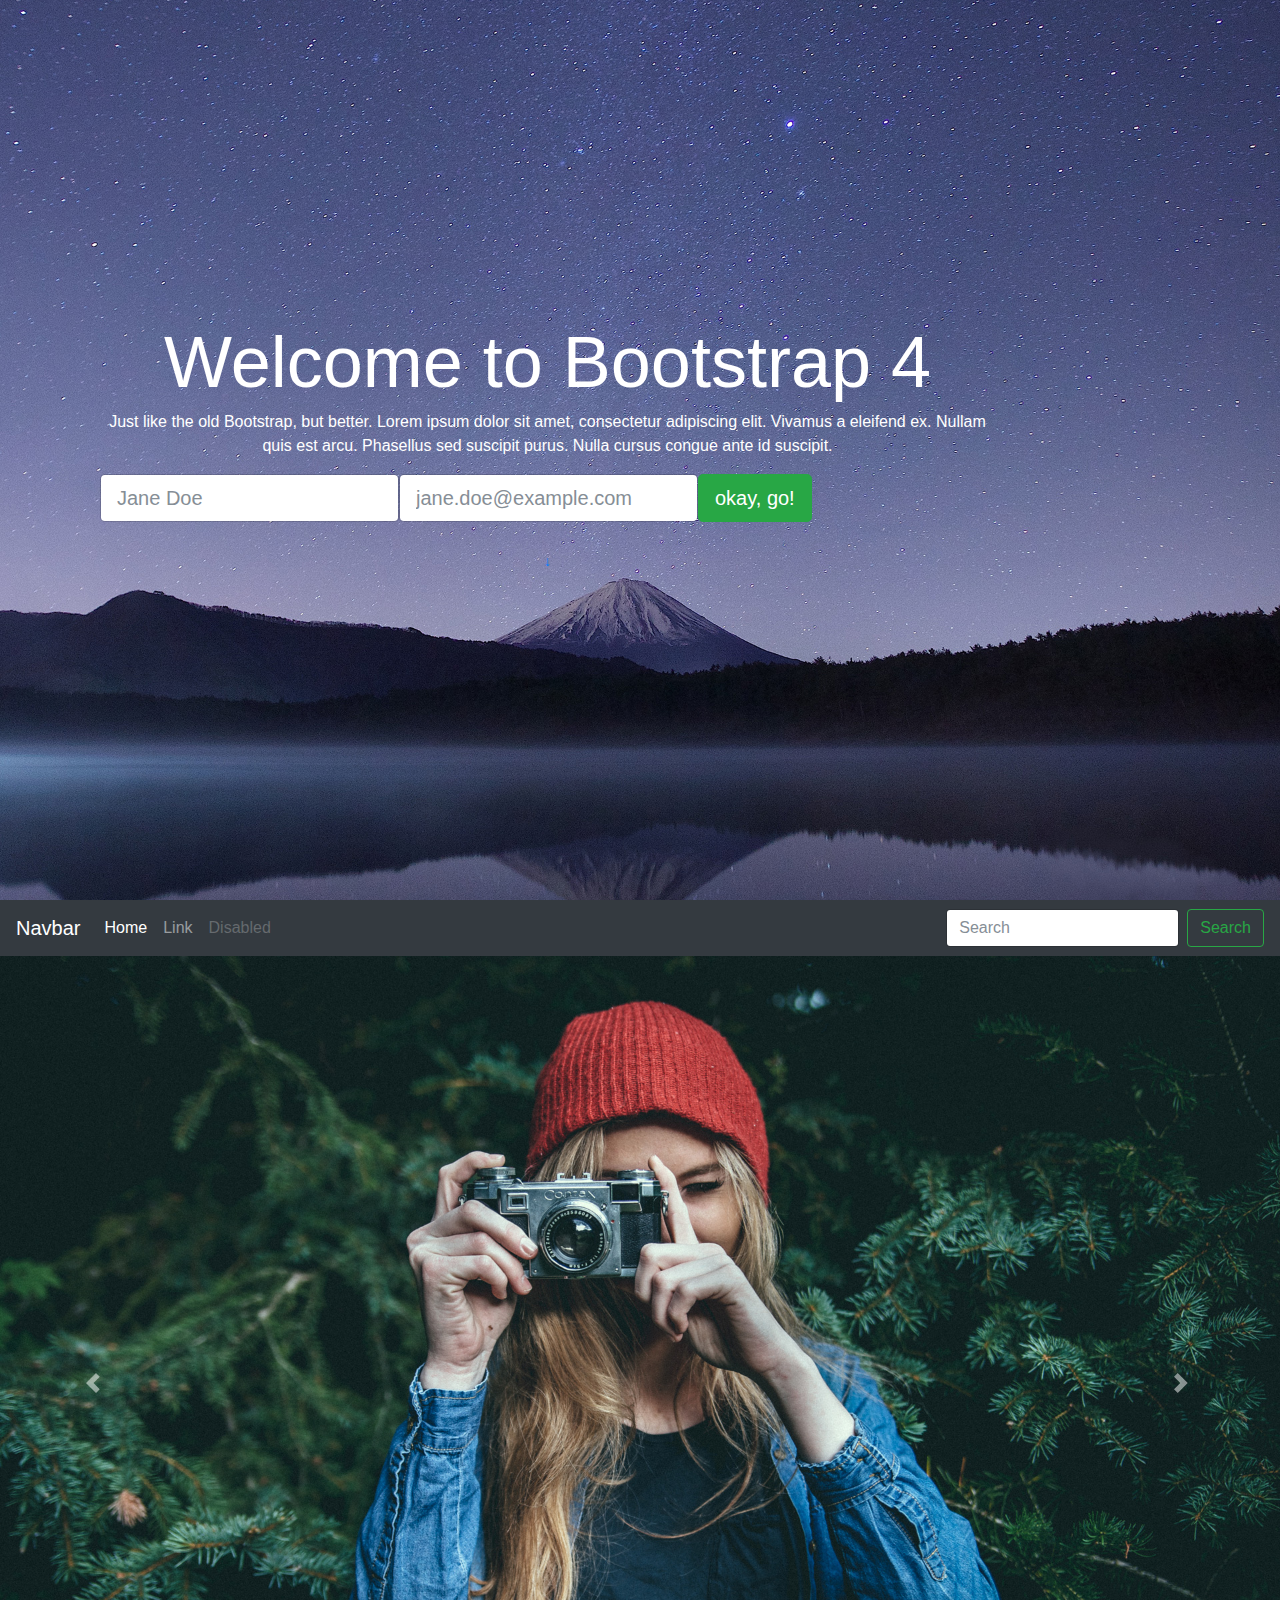
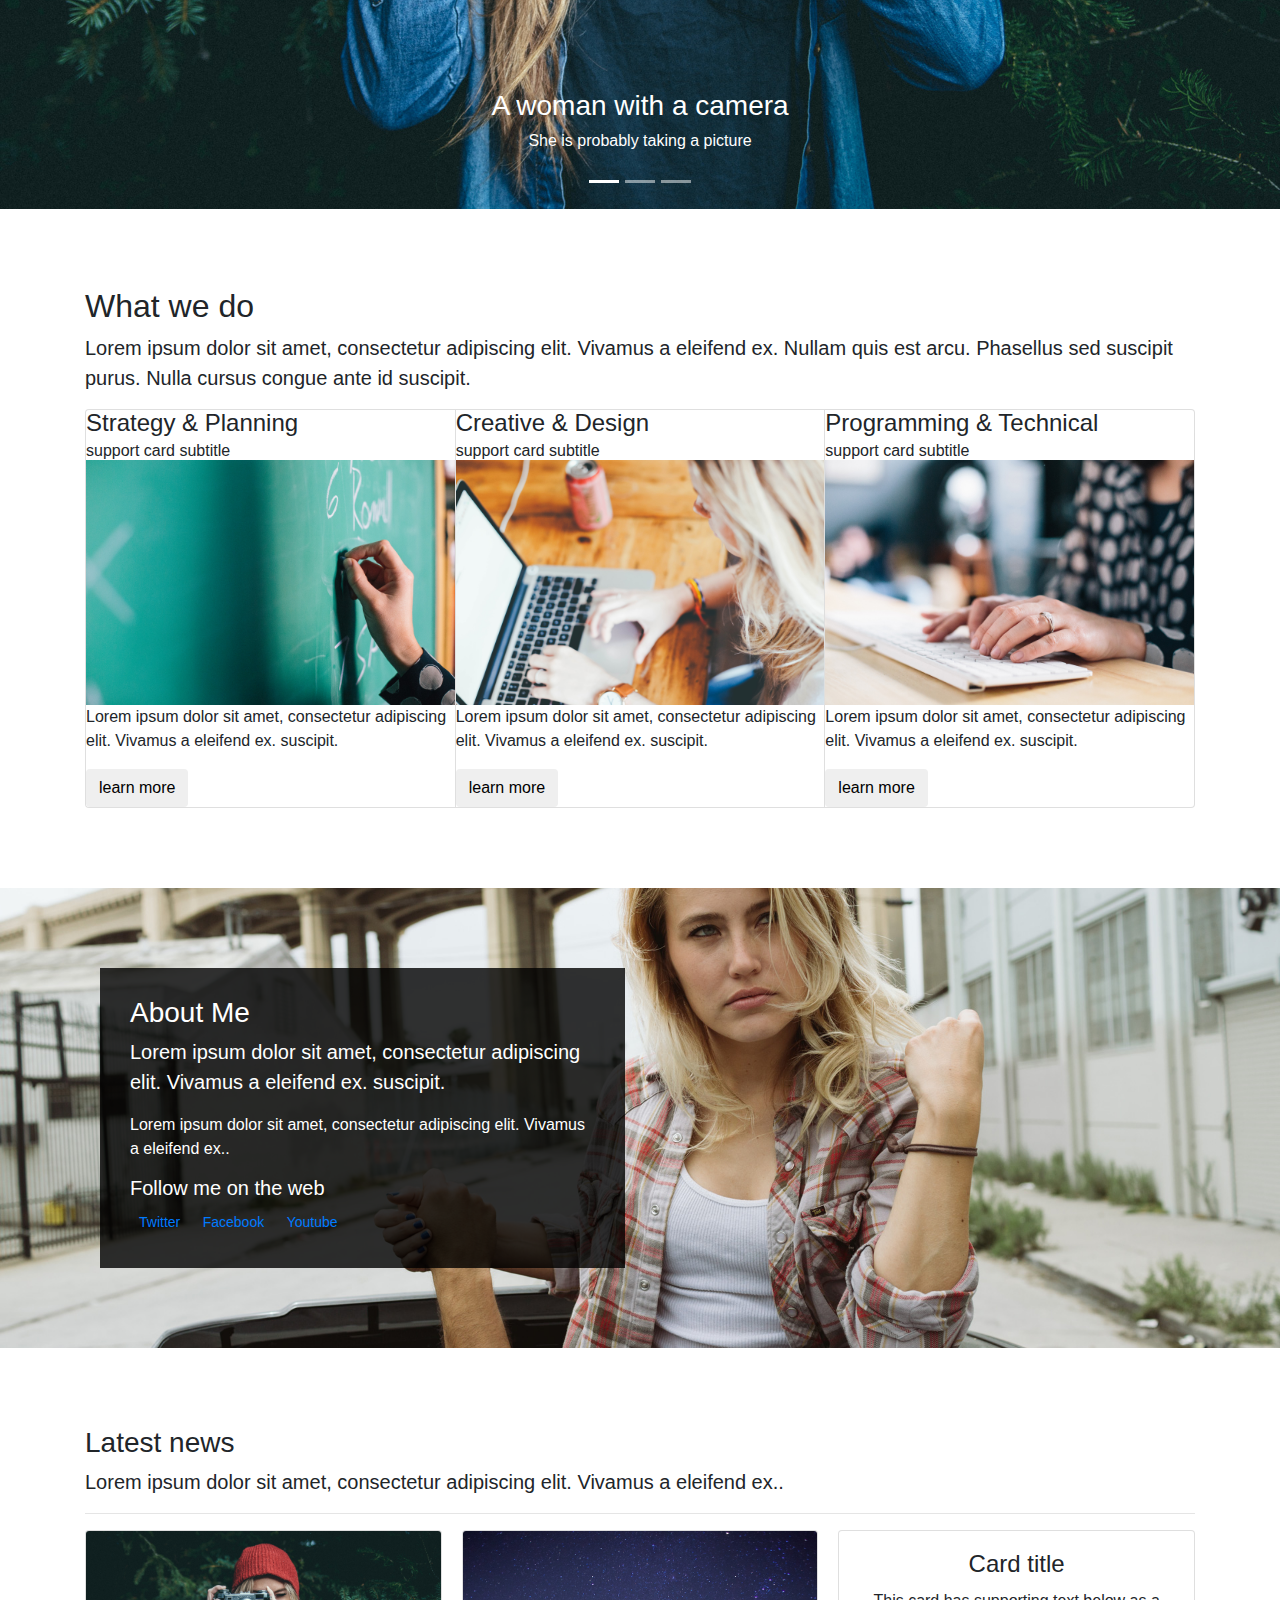
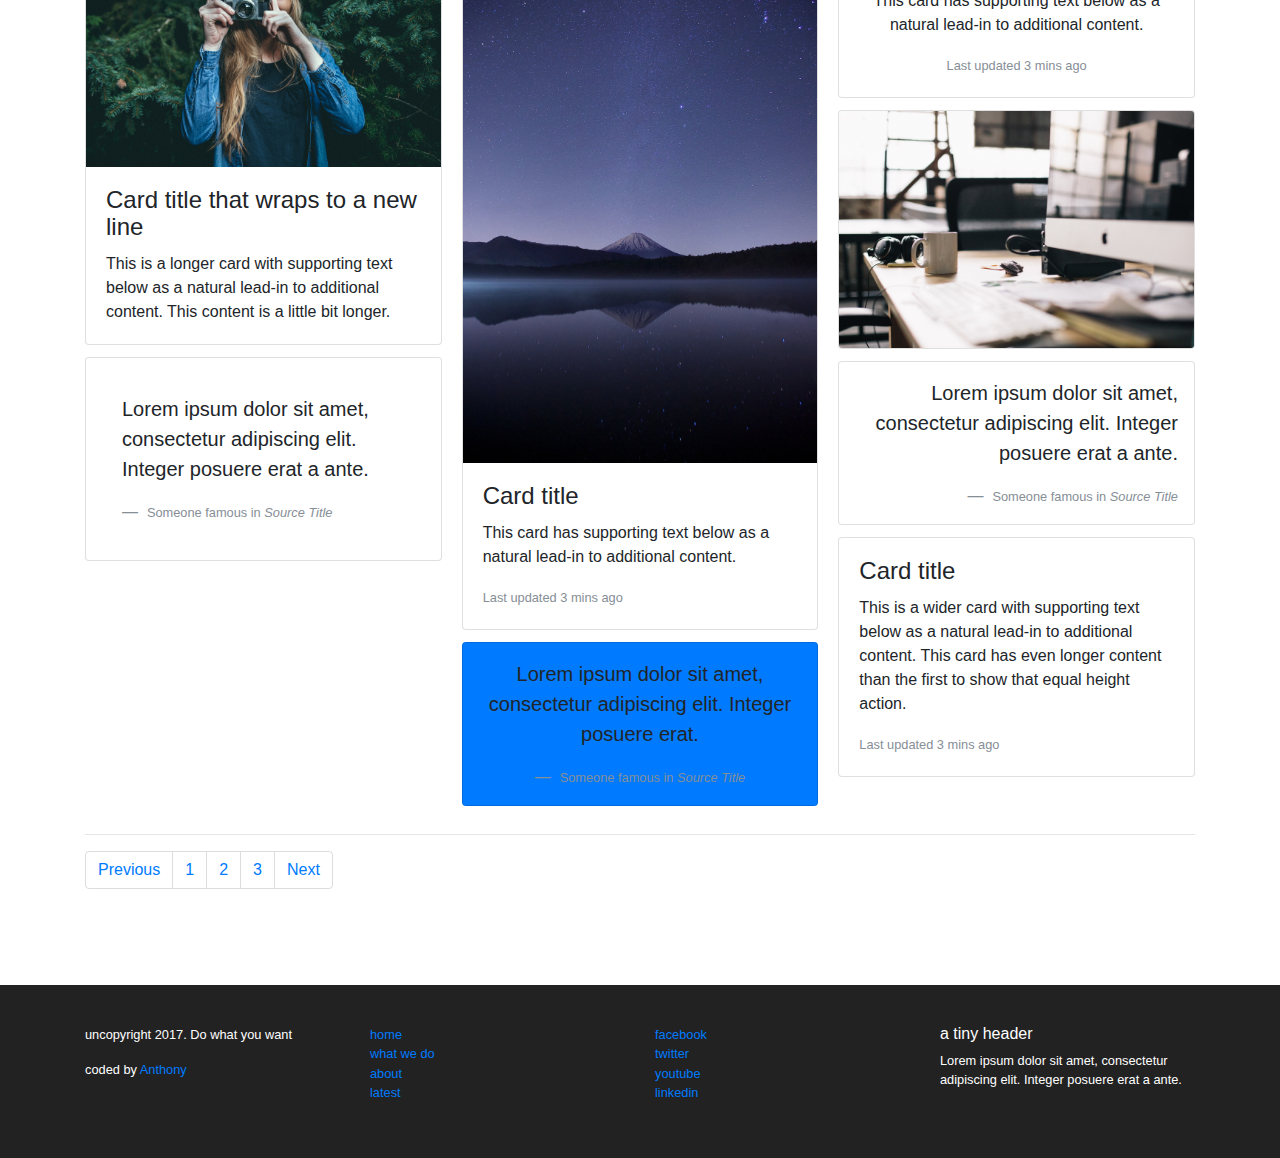
<file: index.html>
<!DOCTYPE html>
<html lang="en">
  <head>
    <!-- Required meta tags -->
    <meta charset="utf-8">
    <meta name="viewport" content="width=device-width, initial-scale=1, shrink-to-fit=no">

    <!-- Bootstrap CSS -->
    <link rel="stylesheet" href="css/bootstrap.min.css">

    <!-- Custom css -->
    <link rel="stylesheet" href="styles.css">
  </head>
  <body>
    <section id="cover">
      <div id="cover-caption">
        <div class="container">
          <div class="col-sm-10 col-sm-offset-1">
            <h1 class="display-3">Welcome to Bootstrap 4</h1>
            <p>Just like the old Bootstrap, but better. Lorem ipsum dolor sit amet, consectetur adipiscing elit. Vivamus a eleifend ex.
Nullam quis est arcu. Phasellus sed suscipit purus. Nulla cursus congue ante id
suscipit.</p>
            <form action="" class="form-inline">
              <div class="form-group">
                <label class="sr-only">Name</label>
                <input type="text" class="form-control form-control-lg"
                placeholder="Jane Doe">
              </div>

              <div class="form-group">
                <label class="sr-only">Email</label>
                <input type="text" class="form-control form-control-lg"
                placeholder="jane.doe@example.com">
              </div>
              <button type="submit" class="btn btn-success btn-lg">okay, go!</button>
            </form>
            <br>
            <a href="#nav-main" class="btn btn-secondary-outline btn-sm"
            role="button">&darr;</a>
          </div>
        </div>
      </div>
    </section>

    <nav class="navbar navbar-expand-lg navbar-dark bg-dark" id="nav-main">
      <a class="navbar-brand" href="#">Navbar</a>
      <button class="navbar-toggler" type="button" data-toggle="collapse" data-target="#navbarSupportedContent" aria-controls="navbarSupportedContent" aria-expanded="false" aria-label="Toggle navigation">
        <span class="navbar-toggler-icon"></span>
      </button>

      <div class="collapse navbar-collapse" id="navbarSupportedContent">
        <ul class="navbar-nav mr-auto">
          <li class="nav-item active">
            <a class="nav-link" href="#">Home <span class="sr-only">(current)</span></a>
          </li>
          <li class="nav-item">
            <a class="nav-link" href="#">Link</a>
          </li>
          <li class="nav-item">
            <a class="nav-link disabled" href="#">Disabled</a>
          </li>
        </ul>
        <form class="form-inline my-2 my-lg-0">
          <input class="form-control mr-sm-2" type="text" placeholder="Search" aria-label="Search">
          <button class="btn btn-outline-success my-2 my-sm-0" type="submit">Search</button>
        </form>
      </div>
    </nav>

    <section id="carousel">
      <div id="carousel-home" class="carousel slide" data-ride="carousel">
        <ol class="carousel-indicators">
          <li data-target="#carousel-home" data-slide-to="0" class="active"></li>
          <li data-target="#carousel-home" data-slide-to="1"></li>
          <li data-target="#carousel-home" data-slide-to="2"></li>
        </ol>
        <div class="carousel-inner">
          <div class="carousel-item active">
            <img class="d-block w-100" src="img/woman-camera.jpg" alt="Woman
            taking picture with a camera">
            <div class="carousel-caption">
              <h3>A woman with a camera</h3>
              <p>She is probably taking a picture</p>
            </div>
          </div>
          <div class="carousel-item">
            <img class="d-block w-100" src="img/spiderweb.jpg" alt="A wet
            spiderweb">
            <div class="carousel-caption">
              <h3>Down came the rain</h3>
              <p>And washed the spider out</p>
            </div>
          </div>
          <div class="carousel-item">
            <img class="d-block w-100" src="img/hearthand.jpg" alt="Two hands
            making a heart">
            <div class="carousel-caption">
              <h3>Making love</h3>
              <p>With their hands ...</p>
            </div>
          </div>
        </div>
        <a class="carousel-control-prev" href="#carousel-home" role="button" data-slide="prev">
          <span class="carousel-control-prev-icon" aria-hidden="true"></span>
          <span class="sr-only">Previous</span>
        </a>
        <a class="carousel-control-next" href="#carousel-home" role="button" data-slide="next">
          <span class="carousel-control-next-icon" aria-hidden="true"></span>
          <span class="sr-only">Next</span>
        </a>
      </div>
    </section>

    <section id="what-we-do">
      <div class="section-content">
        <div class="container">
          <h2>What we do</h2>
          <p class="lead">Lorem ipsum dolor sit amet, consectetur adipiscing elit. Vivamus a eleifend ex.
Nullam quis est arcu. Phasellus sed suscipit purus. Nulla cursus congue ante id
suscipit.</p>
          <div class="row">
            <div class="col-sm-12">
              <div class="card-group">
                <div class="card">
                  <div class="card-block">
                    <h4 class="card-title">Strategy &amp; Planning</h4>
                    <h6 class="card-subtitle">support card subtitle</h6>
                  </div>
                  <img src="img/chalkboard.jpg" alt="a chalkboard" />
                  <div class="card-block">
                    <p class="card-text">Lorem ipsum dolor sit amet, consectetur adipiscing elit. Vivamus a eleifend ex.
suscipit.</p>
                    <button type="button" class="btn
                    btn-success-outline" data-toggle="modal"
                    data-target="#myModal">learn more</button>
                  </div>
                </div>

                <div class="card">
                  <div class="card-block">
                    <h4 class="card-title">Creative &amp; Design</h4>
                    <h6 class="card-subtitle">support card subtitle</h6>
                  </div>
                  <img src="img/working.jpg" alt="working on a laptop" />
                  <div class="card-block">
                    <p class="card-text">Lorem ipsum dolor sit amet, consectetur adipiscing elit. Vivamus a eleifend ex.
suscipit.</p>
                    <button type="button" class="btn
                    btn-success-outline" data-toggle="modal"
                    data-target="#myModal">learn more</button>
                  </div>
                </div>

                <div class="card">
                  <div class="card-block">
                    <h4 class="card-title">Programming &amp; Technical</h4>
                    <h6 class="card-subtitle">support card subtitle</h6>
                  </div>
                  <img src="img/programming.jpg" alt="fingers typing on a
                  keyboard" />
                  <div class="card-block">
                    <p class="card-text">Lorem ipsum dolor sit amet, consectetur adipiscing elit. Vivamus a eleifend ex.
suscipit.</p>
                    <button type="button" class="btn
                    btn-success-outline" data-toggle="modal"
                    data-target="#myModal">learn more</button>
                  </div>
                </div>
              </div>
            </div>
          </div>
        </div>
      </div>
    </section>

    <section id="about">
      <div class="section-content">
        <div class="container">
          <div class="col-md-6">
            <div class="about-text">
              <h3>About Me</h3>
              <p class="lead">Lorem ipsum dolor sit amet, consectetur adipiscing elit. Vivamus a eleifend ex.
suscipit.</p>
              <p>Lorem ipsum dolor sit amet, consectetur adipiscing elit.
              Vivamus a eleifend ex..</p>
              <h5>Follow me on the web</h5>
              <a href="" class="btn btn-sm btn-secondary-outline">Twitter</a>
              <a href="" class="btn btn-sm btn-secondary-outline">Facebook</a>
              <a href="" class="btn btn-sm btn-secondary-outline">Youtube</a>
            </div>
          </div>
        </div>
      </div>
    </section>

    <section id="news">
      <div class="section-content">
        <div class="container">
          <h3>Latest news</h3>
          <p class="lead">Lorem ipsum dolor sit amet, consectetur adipiscing
          elit. Vivamus a eleifend ex..</p>
          <hr>
          <div class="row">
            <div class="col-sm-12">
              <div class="card-columns">
                <div class="card">
                  <img class="card-img-top" src="img/woman-camera.jpg"
                  alt="woman with a camera">
                  <div class="card-body">
                    <h4 class="card-title">Card title that wraps to a new line</h4>
                    <p class="card-text">This is a longer card with supporting text below as a natural lead-in to additional content. This content is a little bit longer.</p>
                  </div>
                </div>
                <div class="card p-3">
                  <blockquote class="blockquote mb-0 card-body">
                    <p>Lorem ipsum dolor sit amet, consectetur adipiscing elit. Integer posuere erat a ante.</p>
                    <footer class="blockquote-footer">
                      <small class="text-muted">
                        Someone famous in <cite title="Source Title">Source Title</cite>
                      </small>
                    </footer>
                  </blockquote>
                </div>
                <div class="card">
                  <img class="card-img-top" src="img/stars.jpg" alt="landscape
                  photography of stars">
                  <div class="card-body">
                    <h4 class="card-title">Card title</h4>
                    <p class="card-text">This card has supporting text below as a natural lead-in to additional content.</p>
                    <p class="card-text"><small class="text-muted">Last updated 3 mins ago</small></p>
                  </div>
                </div>
                <div class="card bg-primary p-3 text-center">
                  <blockquote class="blockquote mb-0">
                    <p>Lorem ipsum dolor sit amet, consectetur adipiscing elit. Integer posuere erat.</p>
                    <footer class="blockquote-footer">
                      <small>
                        Someone famous in <cite title="Source Title">Source Title</cite>
                      </small>
                    </footer>
                  </blockquote>
                </div>
                <div class="card text-center">
                  <div class="card-body">
                    <h4 class="card-title">Card title</h4>
                    <p class="card-text">This card has supporting text below as a natural lead-in to additional content.</p>
                    <p class="card-text"><small class="text-muted">Last updated 3 mins ago</small></p>
                  </div>
                </div>
                <div class="card">
                  <img class="card-img" src="img/computer.jpg" alt="A desktop
                  with a computer on it">
                </div>
                <div class="card p-3 text-right card-warning card-inverse">
                  <blockquote class="blockquote mb-0">
                    <p>Lorem ipsum dolor sit amet, consectetur adipiscing elit. Integer posuere erat a ante.</p>
                    <footer class="blockquote-footer">
                      <small class="text-muted">
                        Someone famous in <cite title="Source Title">Source Title</cite>
                      </small>
                    </footer>
                  </blockquote>
                </div>
                <div class="card">
                  <div class="card-body">
                    <h4 class="card-title">Card title</h4>
                    <p class="card-text">This is a wider card with supporting text below as a natural lead-in to additional content. This card has even longer content than the first to show that equal height action.</p>
                    <p class="card-text"><small class="text-muted">Last updated 3 mins ago</small></p>
                  </div>
                </div>

              </div>
                <hr>
                  <nav class="text-xs-center" aria-label="Page navigation example">
                    <ul class="pagination">
                      <li class="page-item"><a class="page-link" href="#">Previous</a></li>
                      <li class="page-item"><a class="page-link" href="#">1</a></li>
                      <li class="page-item"><a class="page-link" href="#">2</a></li>
                      <li class="page-item"><a class="page-link" href="#">3</a></li>
                      <li class="page-item"><a class="page-link" href="#">Next</a></li>
                    </ul>
                  </nav>
            </div>
          </div>
        </div>
      </div>
    </section>

    <footer id="footer-main">
      <div class="container">
        <div class="row">
          <div class="col-sm-3">
            <p>uncopyright 2017. Do what you want</p>
            <p>coded by <a href="http://www.anthonycandaele.com">Anthony</a></p>
          </div>
          <div class="col-sm-3">
            <ul class="list-unstyled">
              <li><a href="">home</a></li>
              <li><a href="">what we do</a></li>
              <li><a href="">about</a></li>
              <li><a href="">latest</a></li>
            </ul>
          </div>
          <div class="col-sm-3">
            <ul class="list-unstyled">
              <li><a href="">facebook</a></li>
              <li><a href="">twitter</a></li>
              <li><a href="">youtube</a></li>
              <li><a href="">linkedin</a></li>
            </ul>
          </div>
          <div class="col-sm-3">
            <h6>a tiny header</h6>
            <p>Lorem ipsum dolor sit amet, consectetur adipiscing elit. Integer
            posuere erat a ante.</p>
          </div>
        </div>
      </div>
    </footer>

    <script src="https://code.jquery.com/jquery-3.2.1.slim.min.js" integrity="sha384-KJ3o2DKtIkvYIK3UENzmM7KCkRr/rE9/Qpg6aAZGJwFDMVNA/GpGFF93hXpG5KkN" crossorigin="anonymous"></script>
    <script src="js/bootstrap.min.js"></script>
  </body>
</html>
</file>
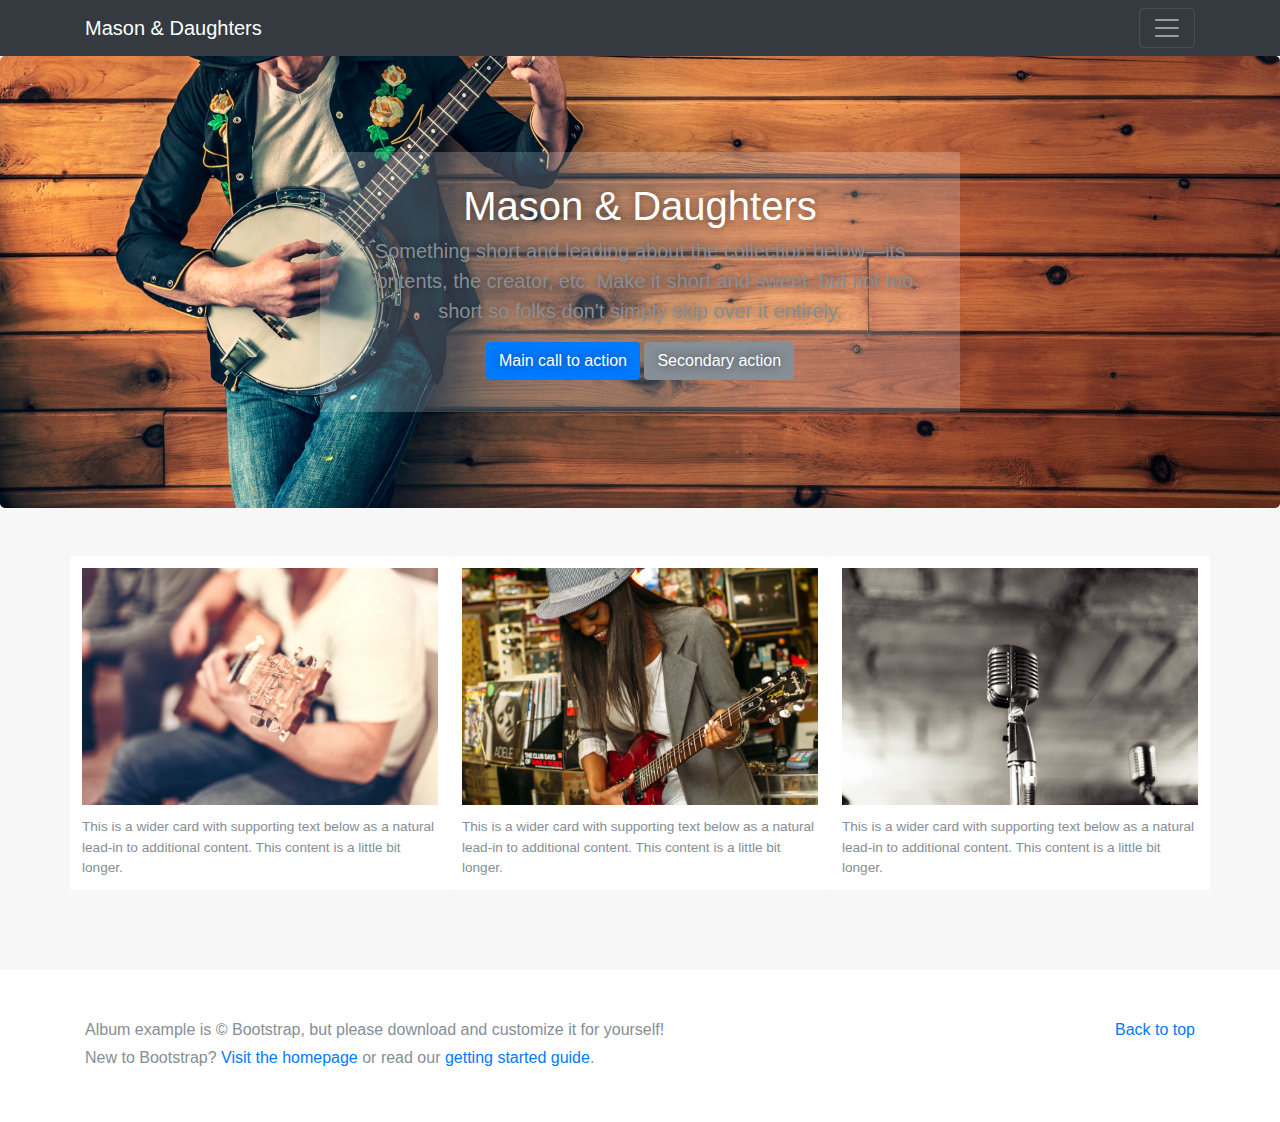
<file: band.html>
<!DOCTYPE html>
<html lang="en">
  <head>
    <!-- Required meta tags -->
    <meta charset="utf-8">
    <meta name="viewport" content="width=device-width, initial-scale=1, shrink-to-fit=no">

    <!-- Bootstrap CSS -->
    <link rel="stylesheet" href="css/bootstrap.min.css">

    <!-- Custom css -->
    <link rel="stylesheet" href="css/band.css">
  </head>
  <body>
    <div class="collapse bg-dark" id="navbarHeader">
      <div class="container">
        <div class="row">
          <div class="col-sm-8 py-4">
            <h4 class="text-white">About</h4>
            <p class="text-muted">Add some information about the album below, the author, or any other background context. Make it a few sentences long so folks can pick up some informative tidbits. Then, link them off to some social networking sites or contact information.</p>
          </div>
          <div class="col-sm-4 py-4">
            <h4 class="text-white">Contact</h4>
            <ul class="list-unstyled">
              <li><a href="#" class="text-white">Follow on Twitter</a></li>
              <li><a href="#" class="text-white">Like on Facebook</a></li>
              <li><a href="#" class="text-white">Email me</a></li>
            </ul>
          </div>
        </div>
      </div>
    </div>
    <div class="navbar navbar-dark bg-dark">
      <div class="container d-flex justify-content-between">
        <a href="#" class="navbar-brand">Mason &amp; Daughters</a>
        <button class="navbar-toggler" type="button" data-toggle="collapse" data-target="#navbarHeader" aria-controls="navbarHeader" aria-expanded="false" aria-label="Toggle navigation">
          <span class="navbar-toggler-icon"></span>
        </button>
      </div>
    </div>

    <section class="jumbotron text-center">
      <div class="container">
        <h1 class="jumbotron-heading">Mason &amp; Daughters</h1>
        <p class="lead text-muted">Something short and leading about the collection below—its contents, the creator, etc. Make it short and sweet, but not too short so folks don't simply skip over it entirely.</p>
        <div>
          <a href="#" class="btn btn-primary">Main call to action</a>
          <a href="#" class="btn btn-secondary">Secondary action</a>
        </div>
      </div>
    </section>

    <div class="album text-muted">
      <div class="container">

        <div class="row">
          <div class="card">
            <img src="img/guitar.jpg" alt="Guitar">
            <p class="card-text">This is a wider card with supporting text below as a natural lead-in to additional content. This content is a little bit longer.</p>
          </div>
          <div class="card">
            <img src="img/lady-guitar.jpg" alt="A woman playing a guitar">
            <p class="card-text">This is a wider card with supporting text below as a natural lead-in to additional content. This content is a little bit longer.</p>
          </div>
          <div class="card">
            <img src="img/mic.jpg" alt="Microphone">
            <p class="card-text">This is a wider card with supporting text below as a natural lead-in to additional content. This content is a little bit longer.</p>
          </div>
        </div>

      </div>
    </div>

    <footer class="text-muted">
      <div class="container">
        <p class="float-right">
          <a href="#">Back to top</a>
        </p>
        <p>Album example is &copy; Bootstrap, but please download and customize it for yourself!</p>
        <p>New to Bootstrap? <a href="../../">Visit the homepage</a> or read our <a href="../../getting-started/">getting started guide</a>.</p>
      </div>
    </footer>

    <script src="https://code.jquery.com/jquery-3.2.1.slim.min.js" integrity="sha384-KJ3o2DKtIkvYIK3UENzmM7KCkRr/rE9/Qpg6aAZGJwFDMVNA/GpGFF93hXpG5KkN" crossorigin="anonymous"></script>
    <script src="js/bootstrap.min.js"></script>
  </body>
</html>
</file>
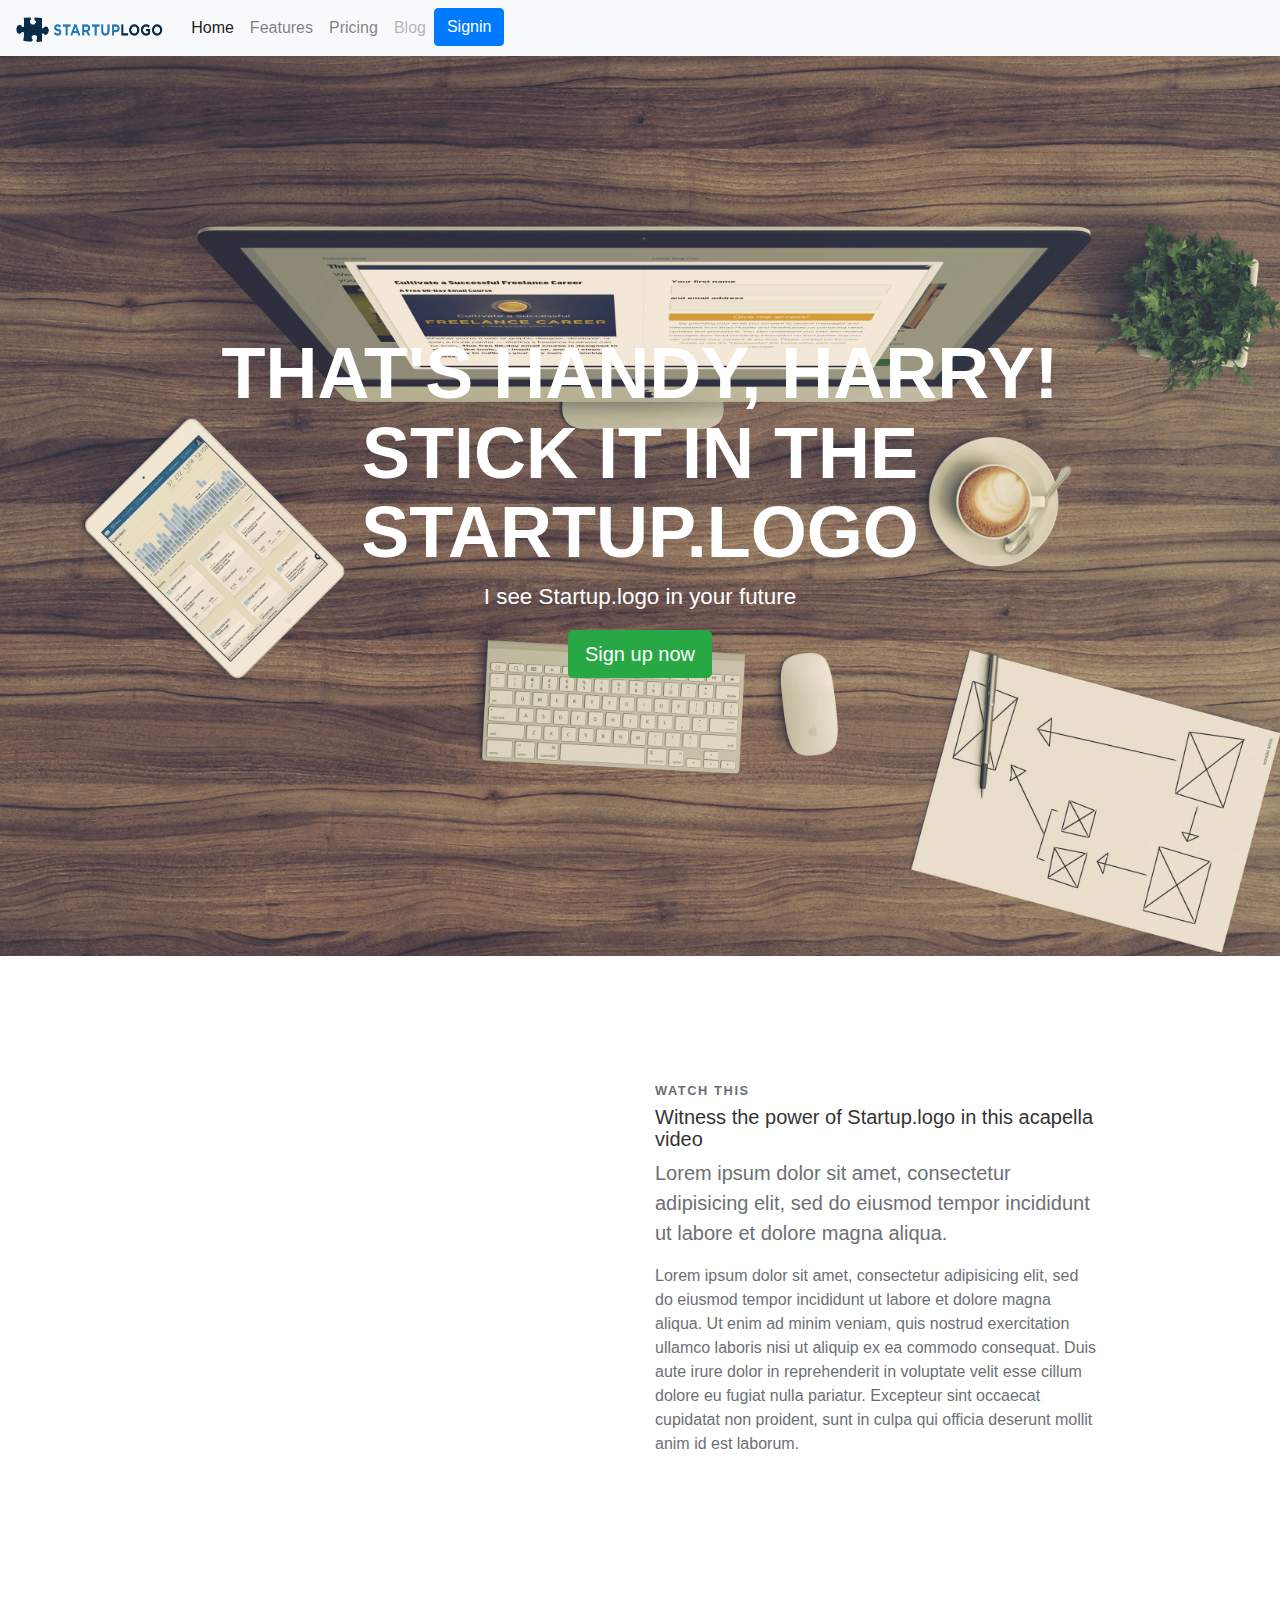
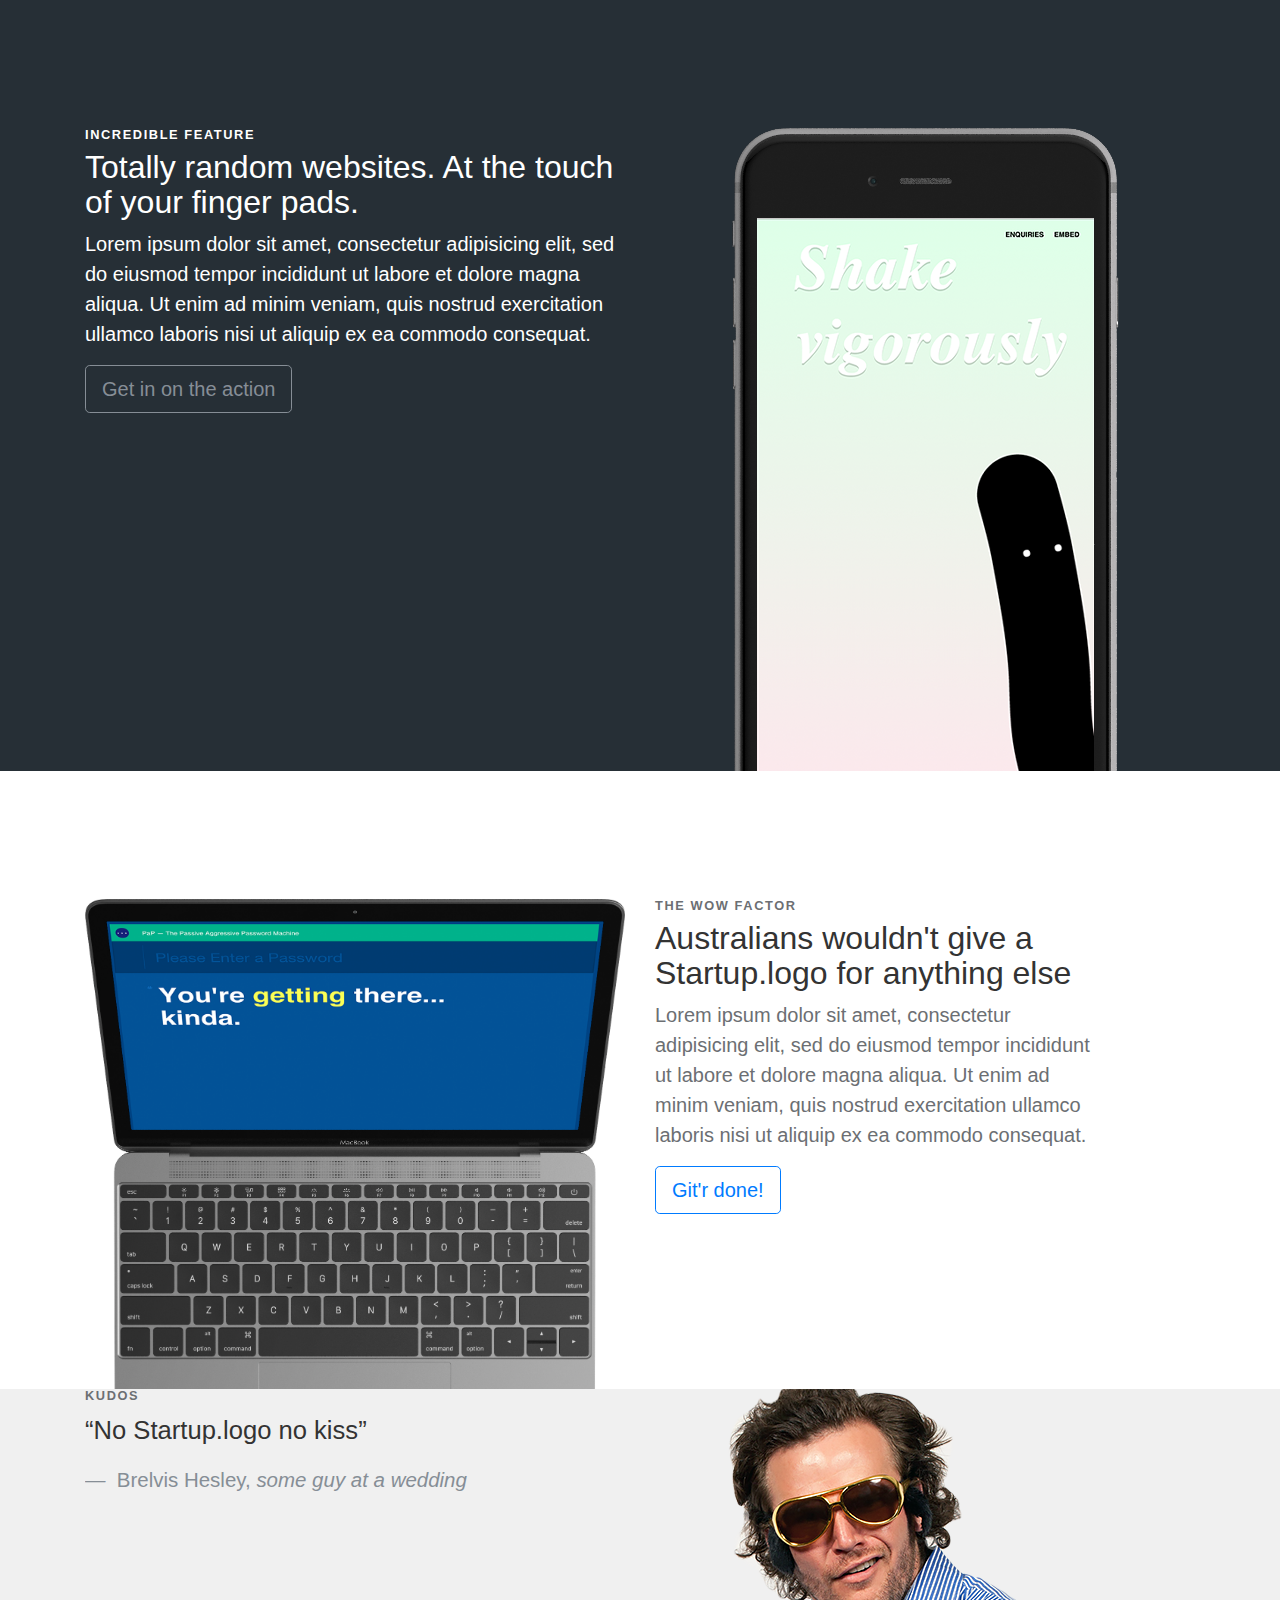
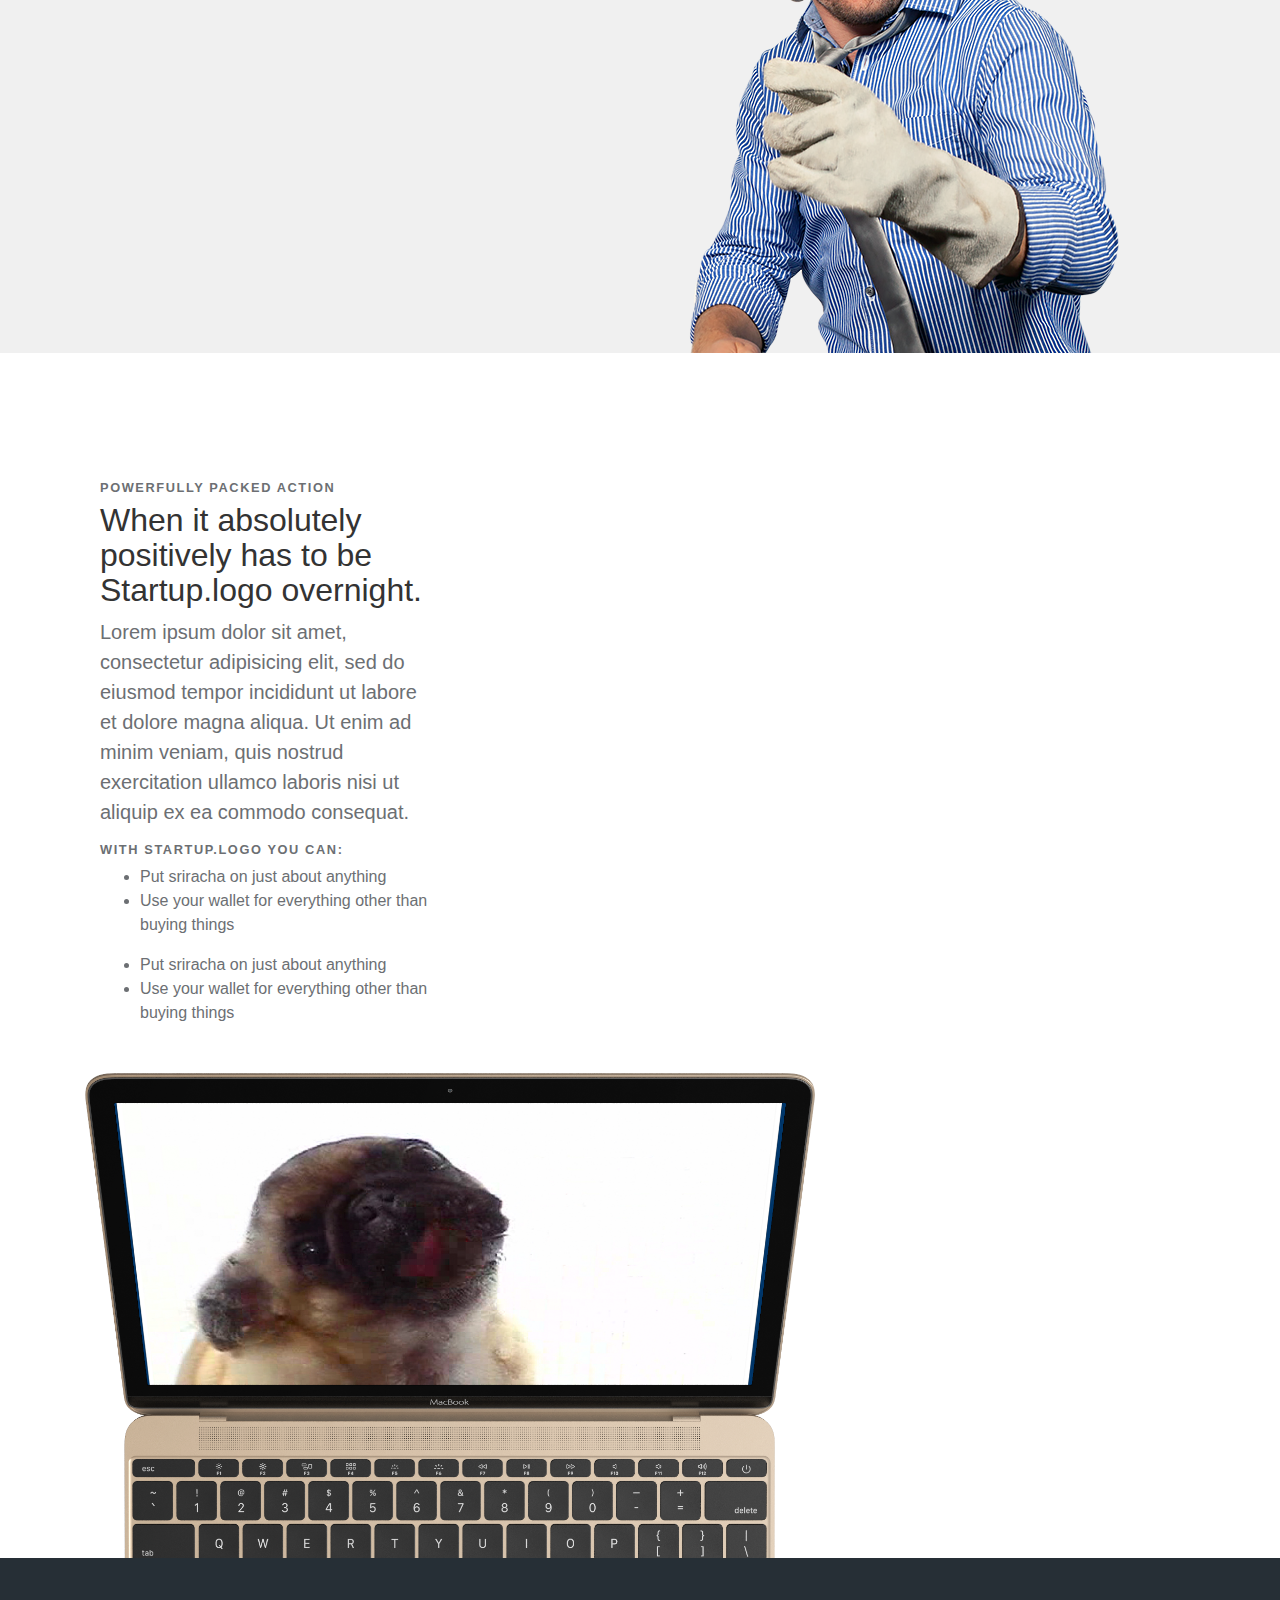
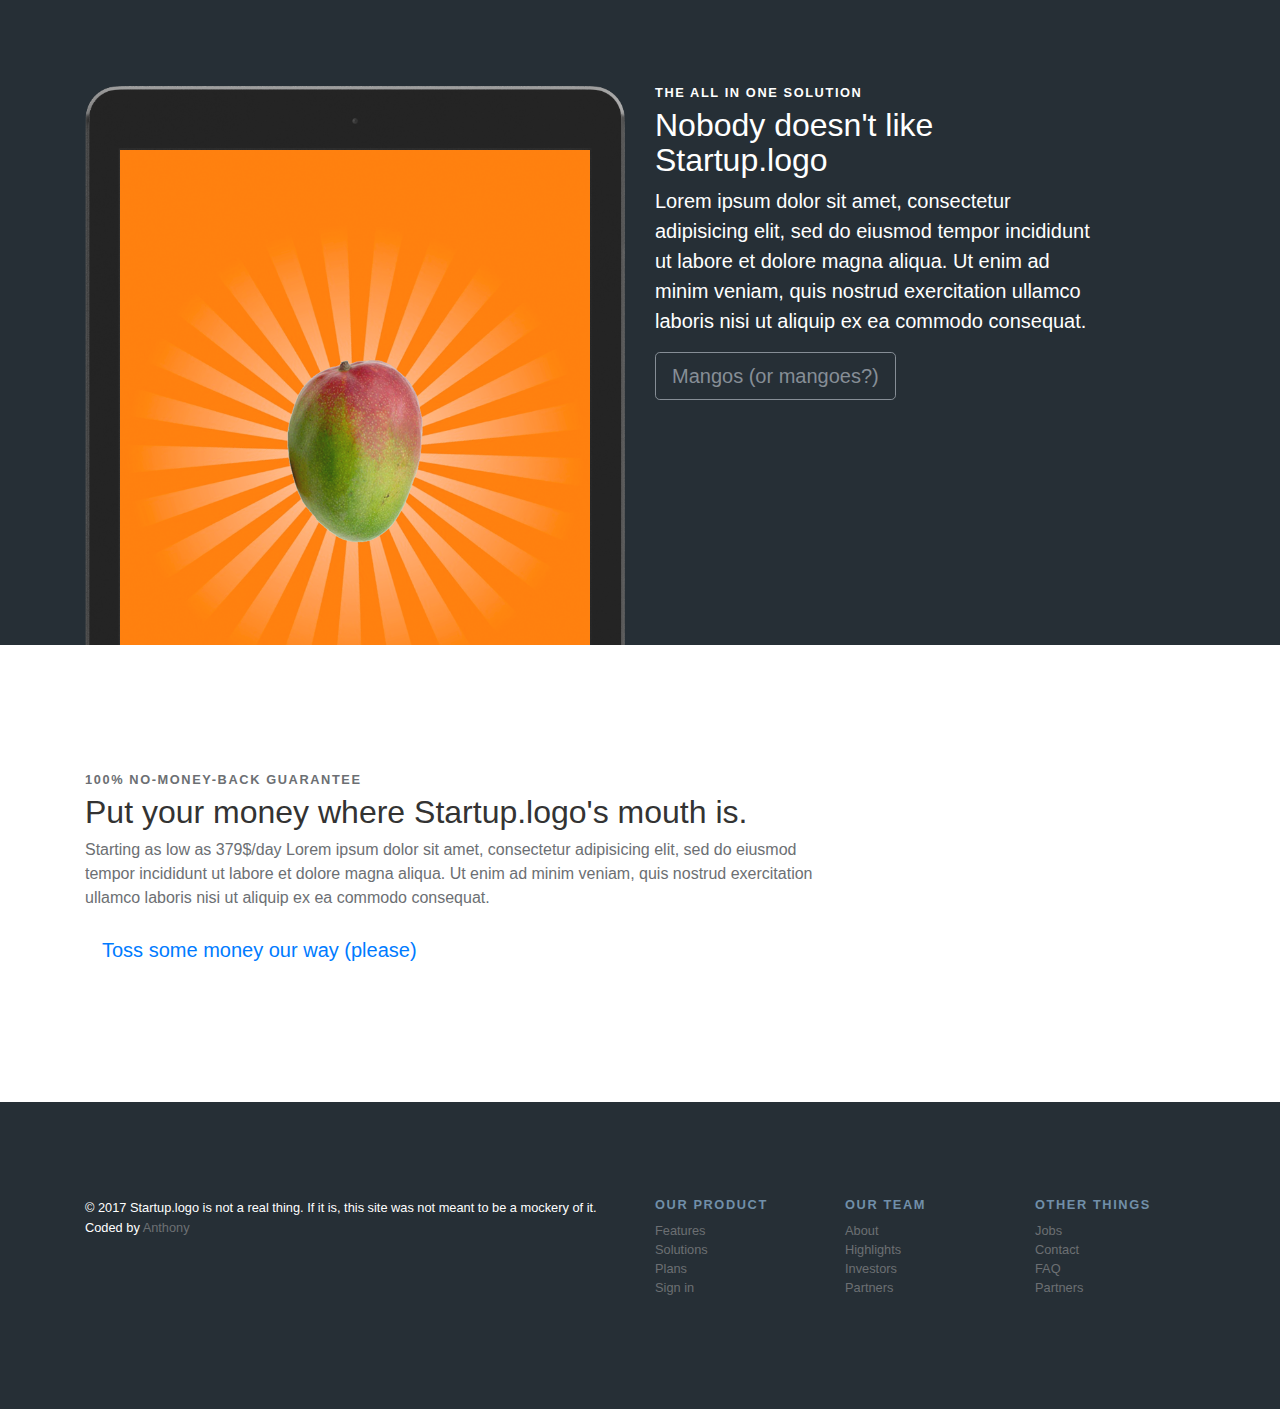
<file: startup.html>
<!DOCTYPE html>
<html lang="en">
  <head>
    <!-- Required meta tags -->
    <meta charset="utf-8">
    <meta name="viewport" content="width=device-width, initial-scale=1, shrink-to-fit=no">

    <!-- Bootstrap CSS -->
    <link rel="stylesheet" href="css/bootstrap.min.css">

    <!-- Custom css -->
    <link rel="stylesheet" href="startup.css">
  </head>
  <body>
    <nav class="navbar navbar-expand-lg navbar-light bg-light navbar-fixed-top">
      <a class="navbar-brand" href="#"><img src="img/logo.png" alt="startup.logo" height="26" /></a>
      <button class="navbar-toggler" type="button" data-toggle="collapse" data-target="#navbarNav" aria-controls="navbarNav" aria-expanded="false" aria-label="Toggle navigation">
        <span class="navbar-toggler-icon"></span>
      </button>
      <div class="collapse navbar-collapse" id="startupNavbar">
        <ul class="navbar-nav float-sm-right">
          <li class="nav-item active">
            <a class="nav-link" href="#">Home <span class="sr-only">(current)</span></a>
          </li>
          <li class="nav-item">
            <a class="nav-link" href="#">Features</a>
          </li>
          <li class="nav-item">
            <a class="nav-link" href="#">Pricing</a>
          </li>
          <li class="nav-item">
            <a class="nav-link disabled" href="#">Blog</a>
          </li>
          <li class="nav-item">
            <a class="btn btn-primary" href="#">Signin</a>
          </li>
        </ul>
      </div>
    </nav>

    <div id="stage">
      <div id="stage-caption">
        <h1 class="display-3">That's handy, Harry! Stick it in the Startup.logo</h1>
        <p>I see Startup.logo in your future</p>
        <a href="" class="btn btn-lg btn-success">Sign up now</a>
      </div>
    </div>

    <section id="feature-one">
      <div class="container">
        <div class="feature-content">
        <div class="row">
            <div class="col-lg-6">
              <iframe width="100%" height="315" src="https://www.youtube.com/embed/ZTLAx3VDX7g?ecver=1" frameborder="0" allowfullscreen></iframe>
            </div>
            <div class="col-lg-5 .offset-md-1">
              <h6>Watch this</h6>
              <h5>Witness the power of Startup.logo in this acapella video</h5>
              <p class="lead">Lorem ipsum dolor sit amet, consectetur adipisicing elit, sed do eiusmod tempor incididunt ut labore et dolore magna aliqua.</p>
              <p>Lorem ipsum dolor sit amet, consectetur adipisicing elit, sed do eiusmod tempor incididunt ut labore et dolore magna aliqua. Ut enim ad minim veniam, quis nostrud exercitation ullamco laboris nisi ut aliquip ex ea commodo consequat. Duis aute irure dolor in reprehenderit in voluptate velit esse cillum dolore eu fugiat nulla pariatur. Excepteur sint occaecat cupidatat non proident, sunt in culpa qui officia deserunt mollit anim id est laborum.</p>
            </div>
          </div>
        </div>
      </div>
    </section>

    <section id="feature-two" class="feature-dark">
      <div class="container">
        <div class="feature-content">
        <div class="row">
            <div class="col-lg-6 feature-caption">
              <h6>Incredible feature</h6>
              <h2>Totally random websites. At the touch of your finger pads.</h2>
              <p class="lead">Lorem ipsum dolor sit amet, consectetur adipisicing elit, sed do eiusmod tempor incididunt ut labore et dolore magna aliqua. Ut enim ad minim veniam, quis nostrud exercitation ullamco laboris nisi ut aliquip ex ea commodo consequat.</p>
              <a href="#" role="button" class="btn btn-outline-secondary btn-lg">Get in on the action</a>
            </div>
            <div class="col-lg-6 text-sm-center hidden-md-down">
              <img src="img/iphone-1.png" alt="iphone">
            </div>
          </div>
        </div>
      </div>
    </section>

    <section id="feature-three">
      <div class="container">
        <div class="feature-content">
          <div class="row">
            <div class="col-lg-6 hidden-md">
              <img src="img/macbook.png" alt="macbook">
            </div>
            <div class="col-lg-5 .offset-lg-1">
              <h6>The wow factor</h6>
              <h2>Australians wouldn't give a Startup.logo for anything else</h2>
              <p class="lead">Lorem ipsum dolor sit amet, consectetur adipisicing elit, sed do eiusmod tempor incididunt ut labore et dolore magna aliqua. Ut enim ad minim veniam, quis nostrud exercitation ullamco laboris nisi ut aliquip ex ea commodo consequat.</p>
              <a href="#" role="button" class="btn btn-outline-primary btn-lg">Git'r done!</a>
            </div>
          </div>
        </div>
      </div>
    </section>

    <section id="feature-four">
      <div class="feature-alt">
        <div class="container">
          <div class="feature-content">
            <div class="row">
              <div class="col-lg-6">
                <h6>Kudos</h6>
                <blockquote class="blockquote">
                  &ldquo;No Startup.logo no kiss&rdquo;
                  <footer class="blockquote-footer">
                    Brelvis Hesley, <cite>some guy at a wedding</cite>
                  </footer>
                </blockquote>
              </div>
              <div class="col-lg-6 hidden-md-down">
                <img src="img/brad-elvis.png" alt="brad as elvis at a wedding">
              </div>
            </div>
          </div>
        </div>
      </div>
    </section>

    <section id="feature-five">
      <div class="feature-full">
        <div class="container">
          <div class="feature-content">
            <div class="row">
              <div class="col-lg-8 offset-lg-2">
                <div class="col-lg-6">
                  <h6>Powerfully packed action</h6>
                  <h2>When it absolutely positively has to be Startup.logo overnight.</h2>
                  <p class="lead">Lorem ipsum dolor sit amet, consectetur adipisicing elit, sed do eiusmod tempor incididunt ut labore et dolore magna aliqua. Ut enim ad minim veniam, quis nostrud exercitation ullamco laboris nisi ut aliquip ex ea commodo consequat.</p>
                  <h6>With Startup.logo you can:</h6>
                  <ul>
                    <li>Put sriracha on just about anything</li>
                    <li>Use your wallet for everything other than buying things</li>
                  </ul>
                </div>
                <div class="col-lg-6">
                  <ul>
                    <li>Put sriracha on just about anything</li>
                    <li>Use your wallet for everything other than buying things</li>
                  </ul>
                </div>
                <img src="img/macbook-2.png" alt="macbook">
              </div>
            </div>
          </div>
        </div>
      </div>
    </section>

    <section id="feature-six" class="feature-dark">
      <div class="container">
        <div class="feature-content">
          <div class="row">
            <div class="col-lg-6 hidden-md-down">
              <img src="img/ipad.png" alt="ipad">
            </div>
            <div class="col-lg-5 offset-lg-1">
              <h6>The all in one solution</h6>
              <h2>Nobody doesn't like Startup.logo</h2>
              <p class="lead">Lorem ipsum dolor sit amet, consectetur adipisicing elit, sed do eiusmod tempor incididunt ut labore et dolore magna aliqua. Ut enim ad minim veniam, quis nostrud exercitation ullamco laboris nisi ut aliquip ex ea commodo consequat.</p>
              <a href="" role="button" class="btn btn-outline-secondary btn-lg">Mangos (or mangoes?)</a>
            </div>
          </div>
        </div>
      </div>
    </section>

    <section id="feature-seven">
      <div class="container">
        <div class="feature-content">
          <div class="row">
            <div class="col-lg-8 offset-lg-2">
              <h6>100% no-money-back guarantee</h6>
              <h2>Put your money where Startup.logo's mouth is.</h2>
              <p>Starting as low as 379$/day Lorem ipsum dolor sit amet, consectetur adipisicing elit, sed do eiusmod tempor incididunt ut labore et dolore magna aliqua. Ut enim ad minim veniam, quis nostrud exercitation ullamco laboris nisi ut aliquip ex ea commodo consequat.</p>
              <a href="" role="button" class="btn btn-outline-succes btn-lg">Toss some money our way (please)</a>
            </div>
          </div>
        </div>
      </div>
    </section>

    <footer id="main-footer">
      <div class="container">
        <div class="row">
          <div class="col-md-6">
            &copy; 2017 Startup.logo is not a real thing. If it is, this site was not meant to be a mockery of it.<br>
            Coded by <a href="www.anthonycandaele.com">Anthony</a>
          </div>
          <div class="col-md-2">
            <h6>Our product</h6>
            <ul class="list-unstyled">
              <li><a href="">Features</a></li>
              <li><a href="">Solutions</a></li>
              <li><a href="">Plans</a></li>
              <li><a href="">Sign in</a></li>
            </ul>
          </div>
          <div class="col-md-2">
            <h6>Our team</h6>
            <ul class="list-unstyled">
              <li><a href="">About</a></li>
              <li><a href="">Highlights</a></li>
              <li><a href="">Investors</a></li>
              <li><a href="">Partners</a></li>
            </ul>
          </div>
          <div class="col-md-2">
            <h6>Other things</h6>
            <ul class="list-unstyled">
              <li><a href="">Jobs</a></li>
              <li><a href="">Contact</a></li>
              <li><a href="">FAQ</a></li>
              <li><a href="">Partners</a></li>
            </ul>
          </div>
        </div>
      </div>
    </footer>

    <script src="https://code.jquery.com/jquery-3.2.1.slim.min.js" integrity="sha384-KJ3o2DKtIkvYIK3UENzmM7KCkRr/rE9/Qpg6aAZGJwFDMVNA/GpGFF93hXpG5KkN" crossorigin="anonymous"></script>
    <script src="js/bootstrap.min.js"></script>
  </body>
</html>
</file>
<file: styles.css>
/* styles.css */

html,
body {
  height: 100%;
}

img {
  max-width: 100%;
}

/* Cover */

#cover {
  background: #222 url('img/stars.jpg') center center no-repeat;
  background-size: cover;
  color: white;
  height: 100%;
  text-align: center;
  display: flex;
  align-items: center;
}

#cover-caption {
  width: 100%;
}

.section-content {
  padding: 5rem 0;
}

#about {
  background: url('img/girlincar.jpg') center center no-repeat;
  background-size: cover;
}

.about-text {
  background: rgba(0,0,0,0.8);
  color: white;
  padding: 1.875rem;
}

#footer-main {
  background: #222;
  color: white;
  font-size: 0.8rem;
  padding: 2.5rem 0;
}
</file>
<file: css/band.css>
.jumbotron {
  padding-top: 6rem;
  padding-bottom: 6rem;
  margin-bottom: 0;
  background-color: #fff;
  background-image: url('../img/banjo.jpg');
  background-repeat: no-repeat;
  background-position: bottom center;
  -webkit-background-size: cover;
  background-size: cover;
}

.jumbotron-heading {
  font-weight: 300;
}

.jumbotron .container {
  max-width: 40rem;
  background: rgba(255,255,255,0.2);
  padding: 2rem;
  color: white;
}

.jumbotron div {
  color: white;
  text-shadow: 0 0 10px rgba(0,0,0,0.5);
}

.album {
  padding-top: 3rem;
  padding-bottom: 3rem;
  background-color: #f7f7f7;
}

.card {
  float: left;
  width: 33.333%;
  padding: .75rem;
  margin-bottom: 2rem;
  border: 0;
}

.card > img {
  margin-bottom: .75rem;
  max-width: 100%;
}

.card-text {
  font-size: 85%;
}

footer {
  padding-top: 3rem;
  padding-bottom: 3rem;
}

footer p {
  margin-bottom: .25rem;
}
</file>
<file: startup.css>
html,
body {
  height: 100%;
}

body {
  -webkit-font-smoothing: antialiased;
  text-rendering: optimizeLegibility;
  color: #6c6f73;
}

h1, h2, h3, h4, h5 {
  color: #333;
}

h6 {
  text-transform: uppercase;
  font-weight: bold;
  font-size: 0.8rem;
  letter-spacing: 0.1rem;
}

img {
  max-width: 100%;
}

.blockquote {
  font-size: 1.6rem;
  color: #333;
  border: none;
  padding: 0;
}

.blockquote-footer {
  margin: 1rem 0 0;
}

#stage {
  background: url('img/stage.jpg') center center no-repeat;
  background-size: cover;
  color: white;
  height: 100%;
  width: 100%;
  display: flex;
  align-items: center;
}

#stage-caption {
  font-size: 1.4rem;
  font-weight: 200;
  max-width: 60rem;
  margin: 0 auto;
  text-align: center;
}

#stage-caption h1 {
  color: white;
  font-weight: bold;
  text-transform: uppercase;
}

.feature-content {
  padding: 8rem 0;
  overflow: hidden;
}

.feature-content img {
  margin-bottom: -8rem;
}

.feature-dark {
  background: #262f36;
  color: white;
}

.feature-dark h2 {
  color: white;
}

.feature-alt {
  background: #f0f0f0;
}

#feature-four .feature-content {
  padding: 0;

}

#feature-five img {
  margin-top: 2rem;
}

#main-footer {
  background: #262f36;
  color: white;
  padding: 6rem 0;
  font-size: 0.8rem;
}

#main-footer h6 {
  color: #718fa9;
}

#main-footer a {
  color: #6c6f73;
}

/* Media Queries */

media screen and (min-width: 991px) {
  .feature-content {
    display: flex;
    align-items: center;
  }
}
</file>
